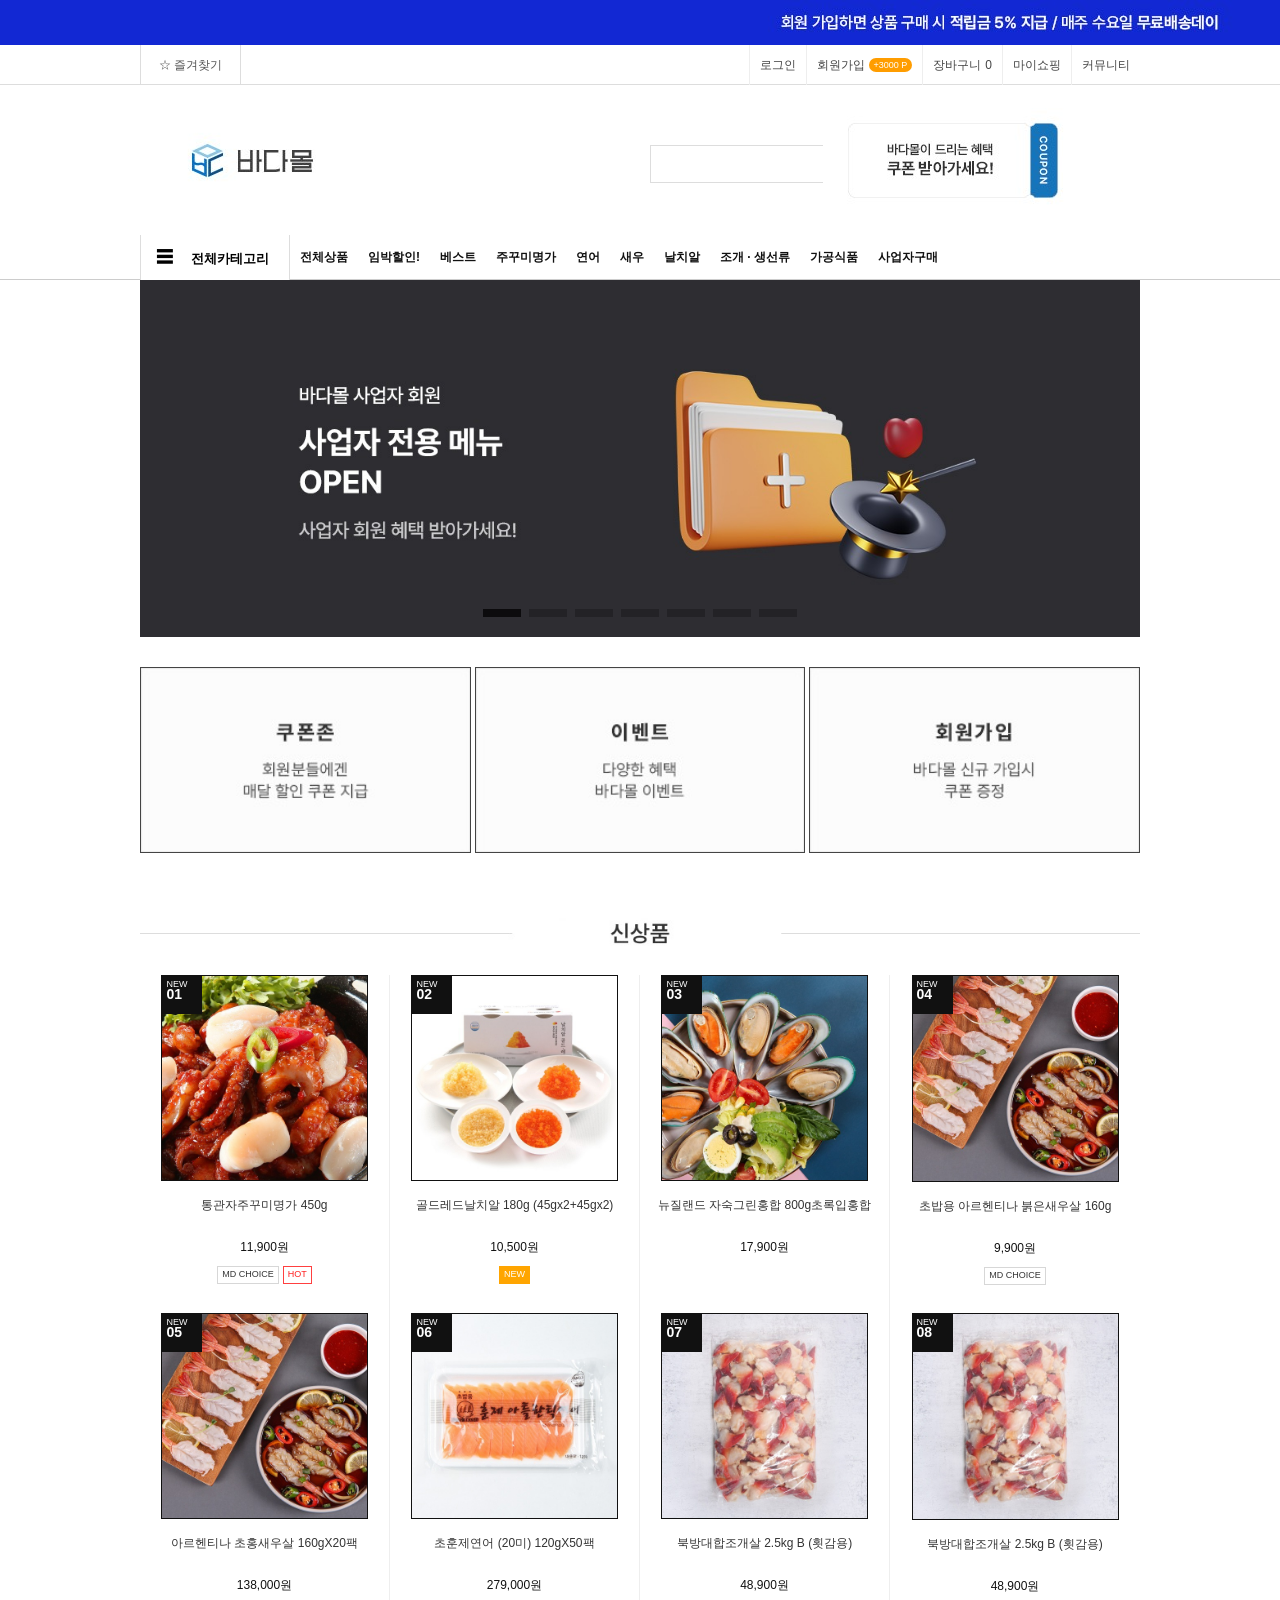
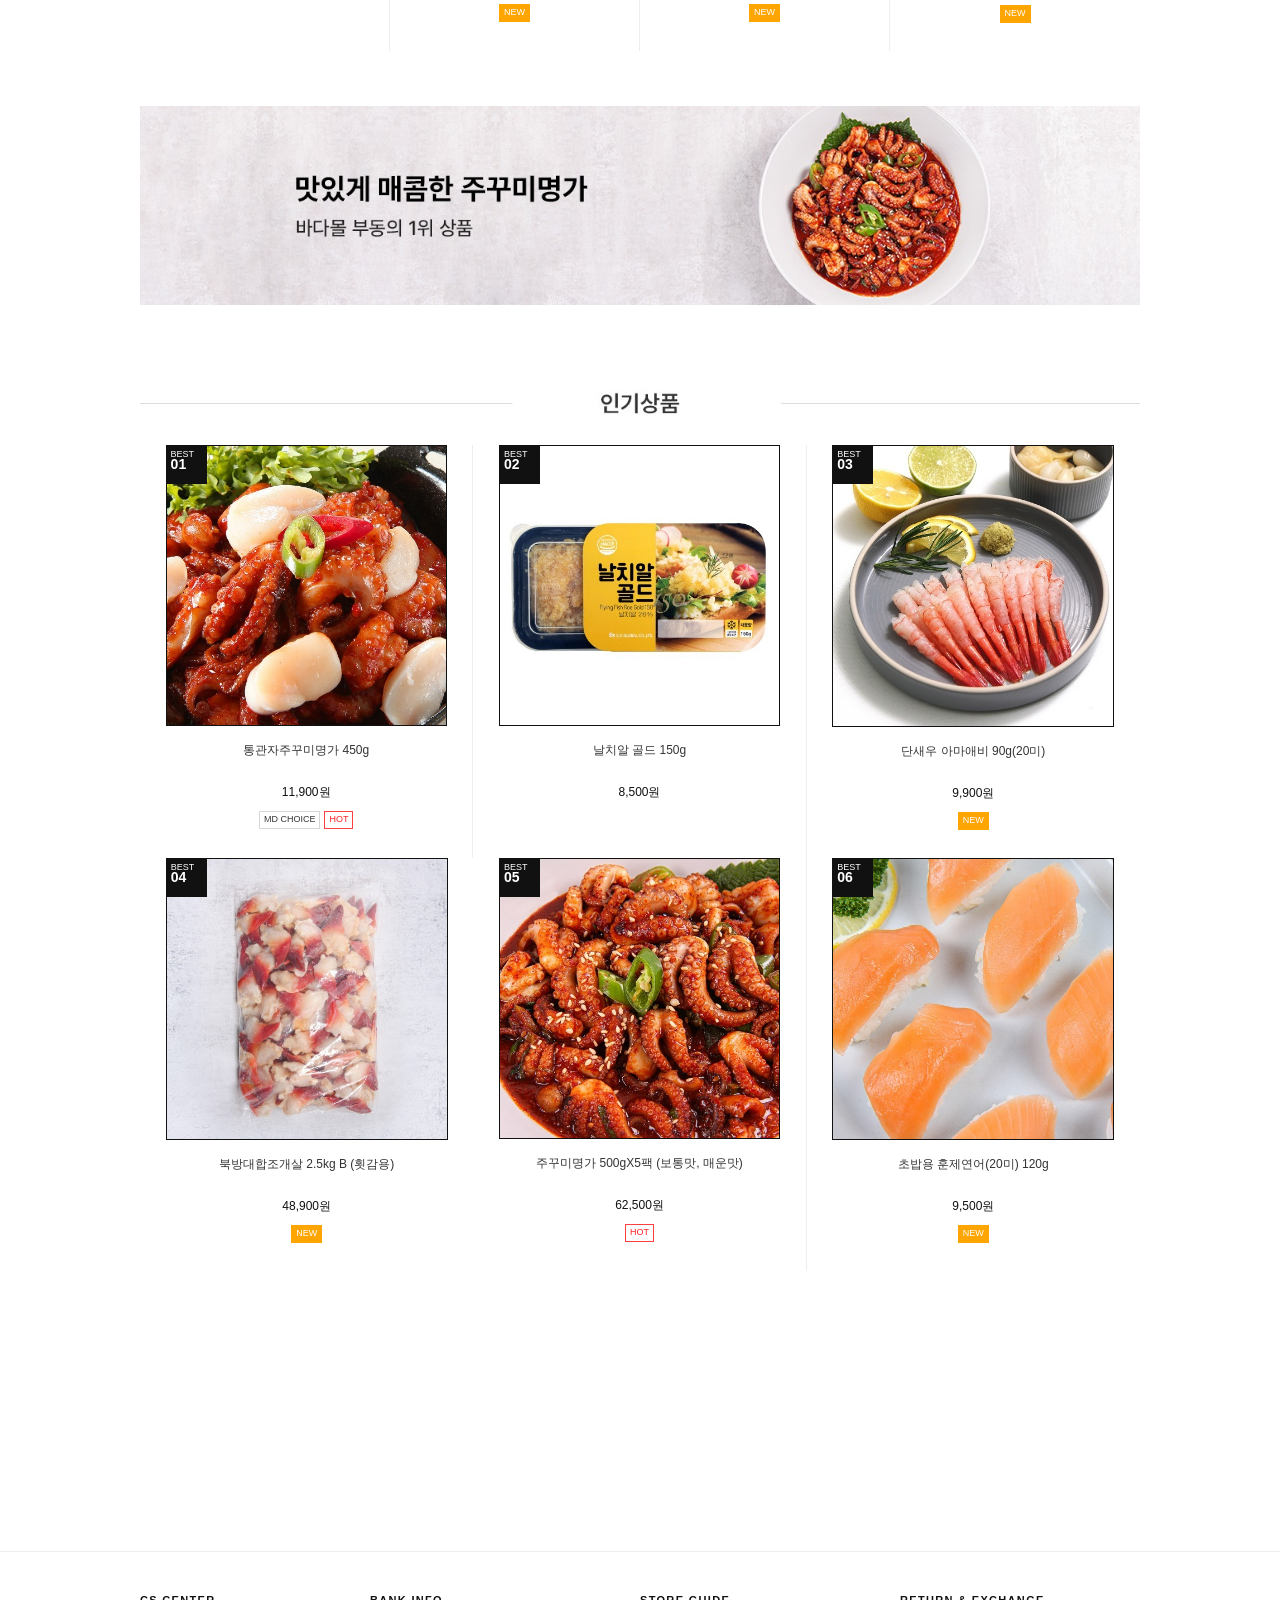
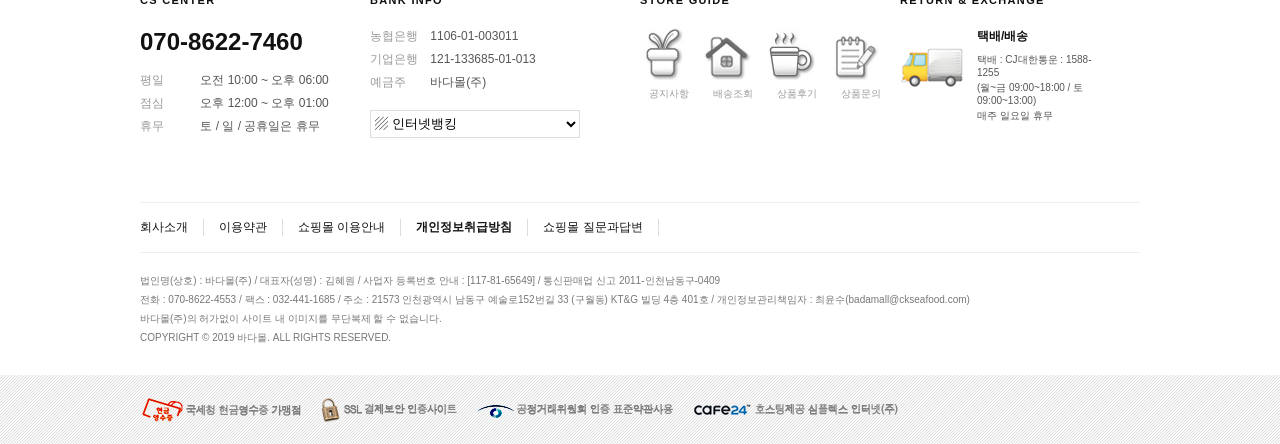
<file: index.html>
<!doctype html>
<html lang="ko">
<head>
  <meta charset="utf-8" />
  <meta name="viewport" content="width=device-width, initial-scale=1" />
  <meta name="description" content="문 앞까지 찾아가는 신선함" />
  <title>바다몰 :: 온라인 수산 마켓</title>
  <link rel="stylesheet" href="style.css" />
</head>
<body>
  <a class="skip" href="#main">본문 바로가기</a>
  <div class="top-promo"><img src="assets/top_bn_4.jpeg" alt="회원가입 혜택 안내"></div>
  <header>
    <div class="utility-bar">
      <div class="frame utility-inner">
        <div class="favorite">☆ 즐겨찾기</div>
        <nav class="utility-nav" aria-label="회원 메뉴">
          <a href="#">로그인</a><a href="#">회원가입 <em>+3000 P</em></a><a href="#">장바구니 <strong>0</strong></a><a href="#">마이쇼핑</a><a href="#">커뮤니티</a>
        </nav>
      </div>
    </div>
    <div class="frame logo-row">
      <a class="brand" href="#"><img class="brand-off" src="assets/logo_off.jpeg" alt="바다몰"><img class="brand-on" src="assets/logo_on.jpeg" alt="바다몰"></a>
      <form class="search" onsubmit="return false">
        <input type="search" aria-label="상품검색" /><button type="submit"><img src="assets/btn_search.png" alt="검색"></button>
      </form>
      <img class="coupon-small" src="assets/e250aeffa8745fe8e4733c5c7f49d353.jpeg" alt="쿠폰 받아가세요">
    </div>
    <div class="category-bar">
      <div class="frame category-inner">
        <button class="all-category" type="button"><span class="hamb">☰</span>전체카테고리</button>
        <nav class="categories"><a href="#">전체상품</a><a href="#">임박할인!</a><a href="#">베스트</a><a href="#">주꾸미명가</a><a href="#">연어</a><a href="#">새우</a><a href="#">날치알</a><a href="#">조개 · 생선류</a><a href="#">가공식품</a><a href="#">사업자구매</a></nav>
      </div>
    </div>
  </header>
  <main id="main" class="frame main-layout">
    <section class="hero" aria-label="메인 배너"><div id="heroSlides" class="hero-slides"></div><button class="hero-arrow prev" type="button" aria-label="이전">‹</button><button class="hero-arrow next" type="button" aria-label="다음">›</button><div id="heroDots" class="hero-dots"></div></section>
    <section class="utility-panels">
      <a href="#"><img src="assets/5e83bbdaaf3fa210a87ea90780df0187.jpeg" alt="쿠폰존"></a><a href="#"><img src="assets/75cbaa7b7179e3c220a9dcb2f1cbb397.jpeg" alt="이벤트"></a><a href="#"><img src="assets/54b4b73bd3ab2d508f233fd41230df0c.jpeg" alt="회원가입"></a>
      <div class="notice"><div class="notice-head"><strong>NOTICE</strong><span>›</span></div><ul><li>2026년 6월 배송휴무 일정 안내</li><li>2026년 5월 배송휴무 일정 안내</li><li>2026년 3월 삼일절 대체휴일 배송 일정 안내</li><li>2026년 2월 설날기간 배송 일정 안내</li></ul></div>
    </section>
    <section class="product-section"><img class="section-title-image" src="assets/main_title_3.jpeg" alt="신상품"><div id="newProducts" class="product-grid grid4" aria-live="polite"></div></section>
    <a class="wide-banner" href="#"><img src="assets/72227cf4-7fc6-4498-d7ba-f615a05de2be.jpeg" alt="맛있게 매콤한 주꾸미명가"></a>
    <section class="product-section best-section"><img class="section-title-image" src="assets/main_title_2.jpeg" alt="인기상품"><div id="bestProducts" class="product-grid grid3" aria-live="polite"></div></section>
  </main>
  <aside class="right-quick" aria-label="빠른 메뉴"><div class="quick-toggle">‹</div><img class="quick-coupon" src="assets/b165157c-357c-4780-bff8-9d97b3fb7e12.jpeg" alt="할인쿠폰"><div class="quick-links"><a href="#">공지사항</a><a href="#">상품후기</a><a href="#">이벤트</a><a href="#">주문조회</a></div><ul class="quick-icons"><li><img src="assets/ico_search.png" alt="상품검색"></li><li><img src="assets/ico_cart.png" alt="장바구니"></li><li><img src="assets/ico_order.png" alt="주문조회"></li><li class="arrow"><img src="assets/top_bt.png" alt="위로"></li><li class="arrow"><img src="assets/top_bt_bot.png" alt="아래로"></li></ul><div class="quick-info"><b>070-8622-7460</b><p>평일 오전 10:00 ~ 오후 05:30</p><p>점심 오후 12:00 ~ 오후 01:00</p><p>토 / 일 / 공휴일 휴무</p><hr><strong>BANK INFO</strong><p>농협은행 1106-01-003011</p><p>기업은행 121-133685-01-013</p></div></aside>
  <footer>
    <div class="frame footer-top">
      <div class="foot-col call"><h4>CS CENTER</h4><div class="phone">070-8622-7460</div><p><span>평일</span> 오전 10:00 ~ 오후 06:00</p><p><span>점심</span> 오후 12:00 ~ 오후 01:00</p><p><span>휴무</span> 토 / 일 / 공휴일은 휴무</p></div>
      <div class="foot-col bank"><h4>BANK INFO</h4><p><span>농협은행</span> 1106-01-003011</p><p><span>기업은행</span> 121-133685-01-013</p><p><span>예금주</span> 바다몰(주)</p><select aria-label="인터넷뱅킹"><option>▨ 인터넷뱅킹</option></select></div>
      <div class="foot-col guide"><h4>STORE GUIDE</h4><div class="guide-icons"><div><img src="assets/board_1.jpeg" alt="공지사항"><span>공지사항</span></div><div><img src="assets/board_2.jpeg" alt="배송조회"><span>배송조회</span></div><div><img src="assets/board_3.jpeg" alt="상품후기"><span>상품후기</span></div><div><img src="assets/board_4.jpeg" alt="상품문의"><span>상품문의</span></div></div></div>
      <div class="foot-col return"><h4>RETURN &amp; EXCHANGE</h4><div class="return-line"><img src="assets/order_icon.png" alt="택배"><div><b>택배/배송</b><p>택배 : CJ대한통운 : 1588-1255</p><p>(월~금 09:00~18:00 / 토 09:00~13:00)</p><p>매주 일요일 휴무</p></div></div></div>
    </div>
    <div class="frame footer-menu"><a href="#">회사소개</a><a href="#">이용약관</a><a href="#">쇼핑몰 이용안내</a><a href="#"><strong>개인정보취급방침</strong></a><a href="#">쇼핑몰 질문과답변</a></div>
    <div class="frame company">법인명(상호) : 바다몰(주) / 대표자(성명) : 김혜원 / 사업자 등록번호 안내 : [117-81-65649] / 통신판매업 신고 2011-인천남동구-0409<br>전화 : 070-8622-4553 / 팩스 : 032-441-1685 / 주소 : 21573 인천광역시 남동구 예술로152번길 33 (구월동) KT&amp;G 빌딩 4층 401호 / 개인정보관리책임자 : 최윤수(badamall@ckseafood.com)<br><b>바다몰(주)의 허가없이 사이트 내 이미지를 무단복제 할 수 없습니다.</b><br>COPYRIGHT © 2019 바다몰. ALL RIGHTS RESERVED.</div>
    <div class="footer-warning"><div class="frame warning-inner"><img src="assets/footer_ico_01.png" alt="현금영수증"><img src="assets/footer_ico_02.png" alt="SSL 결제보안"><img src="assets/footer_ico_03.png" alt="공정거래위원"><img src="assets/footer_ico_04.png" alt="카페24"></div></div>
  </footer>
  <div id="toast" class="toast" role="status"></div><script src="app.js"></script>
</body>
</html>
</file>
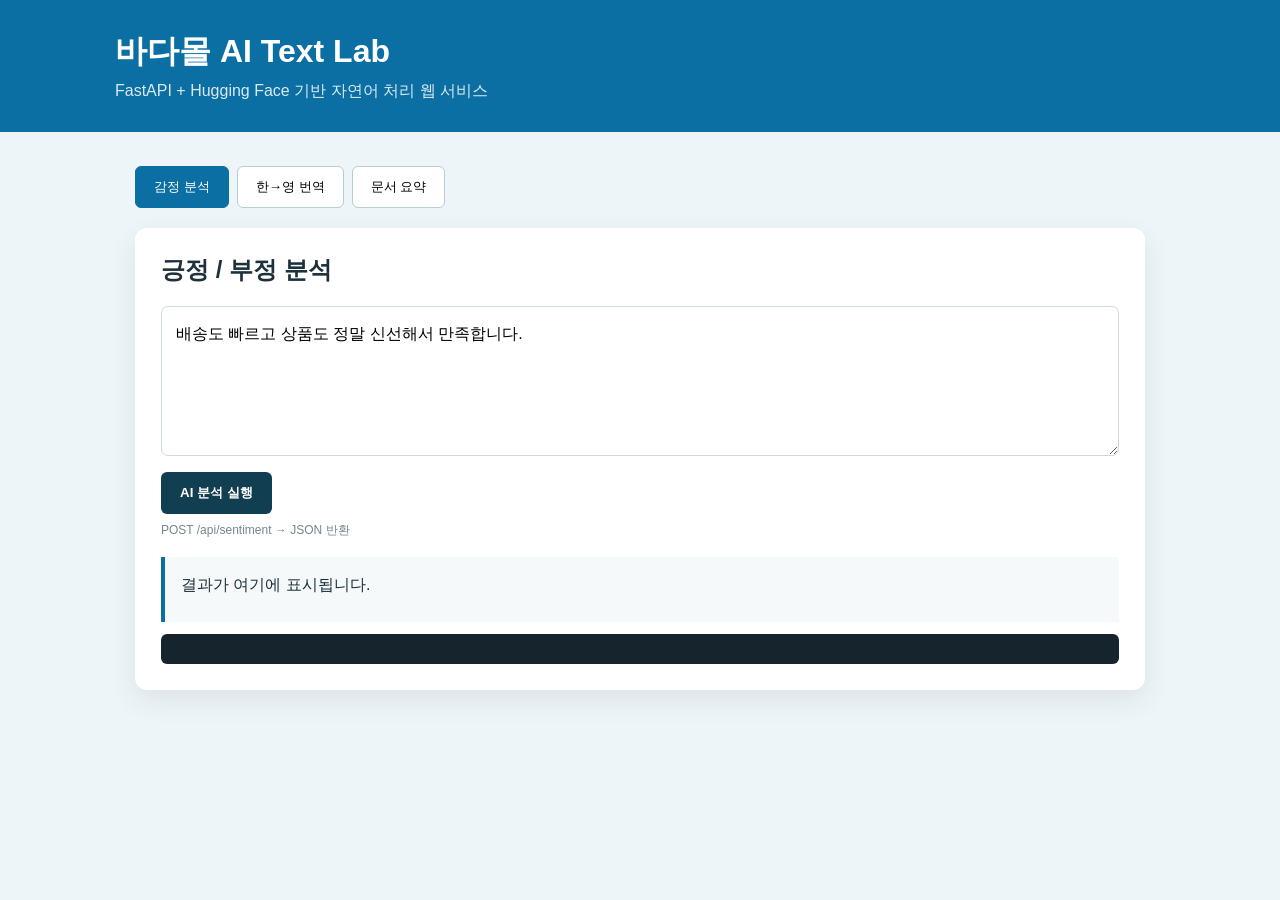
<file: fastapi/templates/index.html>
<!doctype html>
<html lang="ko">
<head>
<meta charset="utf-8"><meta name="viewport" content="width=device-width,initial-scale=1">
<title>바다몰 AI Text Lab</title>
<style>
*{box-sizing:border-box}body{margin:0;font-family:Arial,'Noto Sans KR',sans-serif;background:#eef5f8;color:#1c313b}.top{background:#0b6fa4;color:white;padding:30px 20px}.top .inner,.wrap{max-width:1050px;margin:auto}.top h1{margin:0 0 7px}.top p{margin:0;opacity:.85}.wrap{padding:34px 20px}.tabs{display:flex;gap:8px;margin-bottom:20px}.tabs button{border:1px solid #b9cbd3;background:#fff;padding:11px 18px;border-radius:6px;cursor:pointer}.tabs button.active{background:#0b6fa4;color:#fff;border-color:#0b6fa4}.panel{display:none;background:#fff;border-radius:12px;padding:26px;box-shadow:0 10px 28px rgba(30,60,75,.09)}.panel.active{display:block}.panel h2{margin-top:0}textarea{width:100%;min-height:150px;resize:vertical;padding:14px;border:1px solid #ccd9df;border-radius:7px;font:inherit;line-height:1.6}.run{margin-top:12px;background:#123e52;color:#fff;border:0;border-radius:6px;padding:12px 19px;cursor:pointer;font-weight:700}.result{margin-top:18px;background:#f6f9fa;border-left:4px solid #0b6fa4;padding:16px;min-height:65px;white-space:pre-wrap;line-height:1.55}.hint{font-size:12px;color:#74868e;margin-top:8px}.json{font-family:Consolas,monospace;font-size:12px;background:#16252d;color:#d9f1ff;padding:15px;border-radius:6px;margin-top:12px;white-space:pre-wrap;overflow:auto}.loading{opacity:.6}
</style>
</head>
<body>
<div class="top"><div class="inner"><h1>바다몰 AI Text Lab</h1><p>FastAPI + Hugging Face 기반 자연어 처리 웹 서비스</p></div></div>
<div class="wrap">
  <div class="tabs">
    <button class="active" data-tab="sentiment">감정 분석</button>
    <button data-tab="translate">한→영 번역</button>
    <button data-tab="summarize">문서 요약</button>
  </div>
  <section id="sentiment" class="panel active">
    <h2>긍정 / 부정 분석</h2><textarea>배송도 빠르고 상품도 정말 신선해서 만족합니다.</textarea><button class="run" data-api="sentiment">AI 분석 실행</button><p class="hint">POST /api/sentiment → JSON 반환</p><div class="result">결과가 여기에 표시됩니다.</div><div class="json"></div>
  </section>
  <section id="translate" class="panel">
    <h2>한국어 → 영어 번역</h2><textarea>바다몰은 신선한 수산물을 판매하는 온라인 쇼핑몰입니다.</textarea><button class="run" data-api="translate">AI 번역 실행</button><p class="hint">POST /api/translate → JSON 반환</p><div class="result">결과가 여기에 표시됩니다.</div><div class="json"></div>
  </section>
  <section id="summarize" class="panel">
    <h2>한국어 문서 요약</h2><textarea>온라인 수산물 쇼핑몰은 소비자가 시장에 직접 방문하지 않아도 다양한 수산물을 비교하고 주문할 수 있다는 장점이 있다. 특히 냉동과 냉장 배송 기술이 발달하면서 새우, 연어, 조개류와 같은 상품도 비교적 안정적으로 배송할 수 있게 되었다. 소비자는 상품의 원산지와 중량, 가격, 배송 조건을 확인한 뒤 주문하며, 판매자는 상품 정보를 정확하게 제공해야 한다. 또한 온라인 쇼핑몰은 검색, 장바구니, 주문 조회와 같은 기능을 제공하여 구매 과정을 편리하게 만든다.</textarea><button class="run" data-api="summarize">AI 요약 실행</button><p class="hint">POST /api/summarize → JSON 반환</p><div class="result">결과가 여기에 표시됩니다.</div><div class="json"></div>
  </section>
</div>
<script>
document.querySelectorAll('.tabs button').forEach(btn=>btn.onclick=()=>{
 document.querySelectorAll('.tabs button').forEach(b=>b.classList.remove('active'));btn.classList.add('active');
 document.querySelectorAll('.panel').forEach(p=>p.classList.remove('active'));document.getElementById(btn.dataset.tab).classList.add('active');
});
document.querySelectorAll('.run').forEach(btn=>btn.onclick=async()=>{
 const panel=btn.closest('.panel'), text=panel.querySelector('textarea').value, resultBox=panel.querySelector('.result'), jsonBox=panel.querySelector('.json');
 btn.disabled=true;panel.classList.add('loading');resultBox.textContent='모델 처리 중...';jsonBox.textContent='';
 try{
   const res=await fetch('/api/'+btn.dataset.api,{method:'POST',headers:{'Content-Type':'application/json'},body:JSON.stringify({text})});
   const data=await res.json();
   if(btn.dataset.api==='sentiment') resultBox.textContent=`판정: ${data.label}\n신뢰도: ${data.score}`;
   if(btn.dataset.api==='translate') resultBox.textContent=data.translation;
   if(btn.dataset.api==='summarize') resultBox.textContent=data.summary;
   jsonBox.textContent=JSON.stringify(data,null,2);
 }catch(e){resultBox.textContent='오류: '+e.message}
 finally{btn.disabled=false;panel.classList.remove('loading')}
});
</script>
</body></html>
</file>
<file: style.css>
:root{--ink:#111;--line:#d8d8d8;--soft:#f7f7f7;--orange:#f49a00}*{box-sizing:border-box}html{scroll-behavior:smooth}body{margin:0;background:#fff;color:var(--ink);font-family:Arial,"Apple SD Gothic Neo","Noto Sans KR","Malgun Gothic",sans-serif;font-size:12px;min-width:1265px}a{color:inherit;text-decoration:none}img{display:block;max-width:100%}.frame{width:1260px;margin:0 auto}.skip{position:absolute;left:-9999px}.skip:focus{left:10px;top:10px;z-index:9999;background:#000;color:#fff;padding:10px}.top-promo{height:45px;background:#1635e3;overflow:hidden;text-align:center}.top-promo img{width:2000px;height:45px;max-width:none;margin:0 auto;object-fit:cover}.utility-bar{height:40px;border-bottom:1px solid #ddd;background:#fff}.utility-inner{height:40px;display:flex;align-items:center;justify-content:space-between}.favorite{height:40px;line-height:40px;padding:0 18px;border-left:1px solid #ddd;border-right:1px solid #ddd;color:#555}.utility-nav{height:40px;display:flex;align-items:stretch}.utility-nav a{display:flex;align-items:center;padding:0 10px;border-left:1px solid #eee;color:#444}.utility-nav a:hover{font-weight:700}.utility-nav em{margin-left:4px;padding:2px 5px;background:#ff9d00;color:#fff;border-radius:7px;font-size:9px;font-style:normal}.utility-nav strong{margin-left:4px;font-weight:400}.logo-row{height:150px;position:relative;display:flex;align-items:center}.brand{position:relative;width:226px;height:150px}.brand img{position:absolute;inset:0;width:226px;height:150px;object-fit:cover;transition:.25s}.brand-on{opacity:0;transform:translateY(-12px)}.brand:hover .brand-off{opacity:0;transform:translateY(12px)}.brand:hover .brand-on{opacity:1;transform:none}.search{position:absolute;left:510px;top:60px;width:280px;height:38px;border:1px solid #ddd;display:flex;background:#fff}.search input{flex:1;border:0;outline:0;padding:0 12px}.search button{width:44px;border:0;background:#fff;display:grid;place-items:center}.search button img{width:26px;height:26px;object-fit:contain}.coupon-small{position:absolute;right:56px;top:23px;width:261px;height:105px;object-fit:contain}.category-bar{height:45px;border-bottom:1px solid #ccc;background:#fff}.category-inner{height:45px;display:flex}.all-category{width:150px;height:45px;border:0;background:#fff;border-left:1px solid #ddd;border-right:1px solid #ddd;text-align:left;padding:0 15px;font-weight:700;cursor:pointer}.hamb{font-size:17px;margin-right:18px}.categories{display:flex;height:45px;align-items:center}.categories a{height:45px;line-height:45px;padding:0 17px;font-size:13px;font-weight:700;white-space:nowrap}.categories a:hover{color:#e55f00}.main-layout{padding-top:0}.hero{position:relative;height:450px;overflow:hidden}.hero-slides{height:100%;position:relative}.hero-slide{position:absolute;inset:0;opacity:0;transition:opacity .55s ease}.hero-slide.active{opacity:1}.hero-slide img{width:1260px;height:450px;object-fit:cover}.hero-arrow{position:absolute;top:50%;transform:translateY(-50%);width:42px;height:60px;border:0;background:rgba(255,255,255,.3);font-size:43px;color:#fff;opacity:0;transition:.2s;cursor:pointer}.hero:hover .hero-arrow{opacity:1}.hero-arrow.prev{left:0}.hero-arrow.next{right:0}.hero-dots{position:absolute;bottom:20px;left:0;right:0;display:flex;justify-content:center;gap:8px}.hero-dots button{width:38px;height:8px;border:0;padding:0;background:rgba(0,0,0,.25);cursor:pointer}.hero-dots button.active{background:rgba(0,0,0,.75)}.utility-panels{height:170px;margin-top:30px;display:grid;grid-template-columns:304px 304px 304px 1fr;gap:4px}.utility-panels>a{border:1px solid #444;overflow:hidden}.utility-panels>a img{width:304px;height:170px;object-fit:cover}.notice{height:170px;border:1px solid #ddd;background:#fff}.notice-head{height:36px;padding:0 12px;background:#66a4d4;color:#fff;display:flex;align-items:center;justify-content:space-between;font-size:13px}.notice ul{margin:13px 14px;padding:0;list-style:none;color:#888;line-height:25px;font-size:11px;overflow:hidden}.notice li{white-space:nowrap;overflow:hidden;text-overflow:ellipsis}.product-section{margin-top:42px}.section-title-image{width:1260px;height:76px;object-fit:cover;margin-bottom:20px}.product-grid{display:grid;gap:0}.grid4{grid-template-columns:repeat(4,1fr)}.grid3{grid-template-columns:repeat(3,1fr)}.product-card{position:relative;text-align:center;padding:0 10px 28px;border-right:1px solid #eee}.product-card:nth-child(4n){border-right:0}.grid3 .product-card:nth-child(3n){border-right:0}.product-thumb{position:relative;width:90%;margin:0 auto 16px;overflow:hidden;background:#fafafa}.grid4 .product-thumb{aspect-ratio:1/1}.grid3 .product-thumb{aspect-ratio:1/1}.product-thumb>img{width:100%;height:100%;object-fit:cover;border:1px solid #111;transition:.35s}.product-card:hover .product-thumb>img{transform:scale(1.015)}.rank{position:absolute;z-index:2;left:0;top:0;width:41px;height:39px;padding:4px 0 0 5px;background:#111;color:#fff;text-align:left;font-size:9px;line-height:10px}.rank strong{display:block;font-size:14px}.product-name{height:34px;margin:5px auto 8px;font-size:12px;line-height:17px;color:#333}.product-price{font-size:12px;margin:4px 0 10px}.badges{height:18px;display:flex;justify-content:center;gap:4px}.badge{border:1px solid #d7d7d7;font-size:9px;line-height:14px;padding:0 4px;color:#333;background:#fff}.badge.hot{border-color:#ff4040;color:#ff2020}.badge.new{background:#ffa500;color:#fff;border-color:#ffa500}.cart-button{position:absolute;right:14px;bottom:10px;border:0;background:transparent;opacity:0;transition:.2s;cursor:pointer}.product-card:hover .cart-button{opacity:1}.cart-button img{width:38px;height:13px}.wide-banner{display:block;margin:55px 0 60px}.wide-banner img{width:1260px;height:250px;object-fit:cover}.best-section{margin-bottom:280px}.right-quick{position:fixed;z-index:50;right:0;top:110px;width:205px;min-height:640px;padding:0 15px 30px;background:#fff;border-left:1px solid #ddd;box-shadow:-1px 0 3px rgba(0,0,0,.05)}.quick-toggle{position:absolute;left:-44px;top:170px;width:44px;height:45px;background:#f39a00;color:#fff;display:grid;place-items:center;font-size:24px}.quick-coupon{width:175px;height:138px;margin:20px auto;object-fit:cover}.quick-links{display:grid;gap:4px}.quick-links a{height:25px;line-height:23px;border:1px solid #ccc;border-radius:2px;text-align:center}.quick-icons{position:absolute;left:-44px;top:215px;margin:0;padding:0;list-style:none}.quick-icons li{width:44px;height:42px;background:#fff;border:1px solid #ddd;border-top:0;display:grid;place-items:center}.quick-icons li img{max-width:30px;max-height:27px}.quick-icons li.arrow{background:#f2f2f2}.quick-info{margin-top:25px;border-top:1px solid #ddd;padding-top:15px;font-size:10px;line-height:1.6}.quick-info b{font-size:15px}.quick-info hr{border:0;border-top:1px solid #eee;margin:12px 0}.quick-info strong{font-size:11px}footer{border-top:1px solid #eee;padding-top:20px}.footer-top{display:grid;grid-template-columns:23% 27% 26% 24%;min-height:230px}.foot-col{padding-right:28px}.foot-col h4{font-size:11px;letter-spacing:.12em;margin:22px 0}.foot-col p{margin:6px 0;color:#555}.foot-col span{display:inline-block;min-width:57px;color:#999}.phone{font-size:24px;font-weight:700;margin-bottom:16px}.bank select{margin-top:13px;width:210px;height:28px;border:1px solid #ddd;background:#fff}.guide-icons{display:flex;gap:7px}.guide-icons>div{text-align:center;font-size:10px}.guide-icons img{width:47px;height:52px;margin-bottom:7px}.return-line{display:flex;gap:14px}.return-line>img{width:63px;height:39px;margin-top:20px}.return-line b{display:block;margin-bottom:8px}.return-line p{font-size:10px;margin:3px 0}.footer-menu{border-top:1px solid #eee;border-bottom:1px solid #eee;padding:16px 0}.footer-menu a{display:inline-block;padding:0 15px;border-right:1px solid #ddd}.footer-menu a:first-child{padding-left:0}.company{padding:18px 0 28px;color:#777;font-size:10px;line-height:1.9}.company b{font-weight:400}.footer-warning{background:#fafafa url('assets/bg_slash_b.png') repeat;padding:22px 0}.warning-inner{display:flex;align-items:center;gap:18px}.warning-inner img{height:25px;width:auto}.toast{position:fixed;left:50%;bottom:40px;transform:translateX(-50%) translateY(10px);background:#111;color:#fff;padding:11px 18px;border-radius:3px;opacity:0;pointer-events:none;transition:.25s;z-index:100}.toast.show{opacity:.92;transform:translateX(-50%) translateY(0)}@media(max-width:1500px){.right-quick{display:none}}@media(max-width:1280px){body{min-width:1000px}.frame{width:1000px}.categories a{padding:0 10px;font-size:12px}.hero{height:357px}.hero-slide img{width:1000px;height:357px}.utility-panels{grid-template-columns:repeat(3,1fr);height:auto}.notice{display:none}.utility-panels>a img{width:100%;height:auto}.section-title-image{width:100%;height:auto}.wide-banner img{width:100%;height:auto}}
</file>
